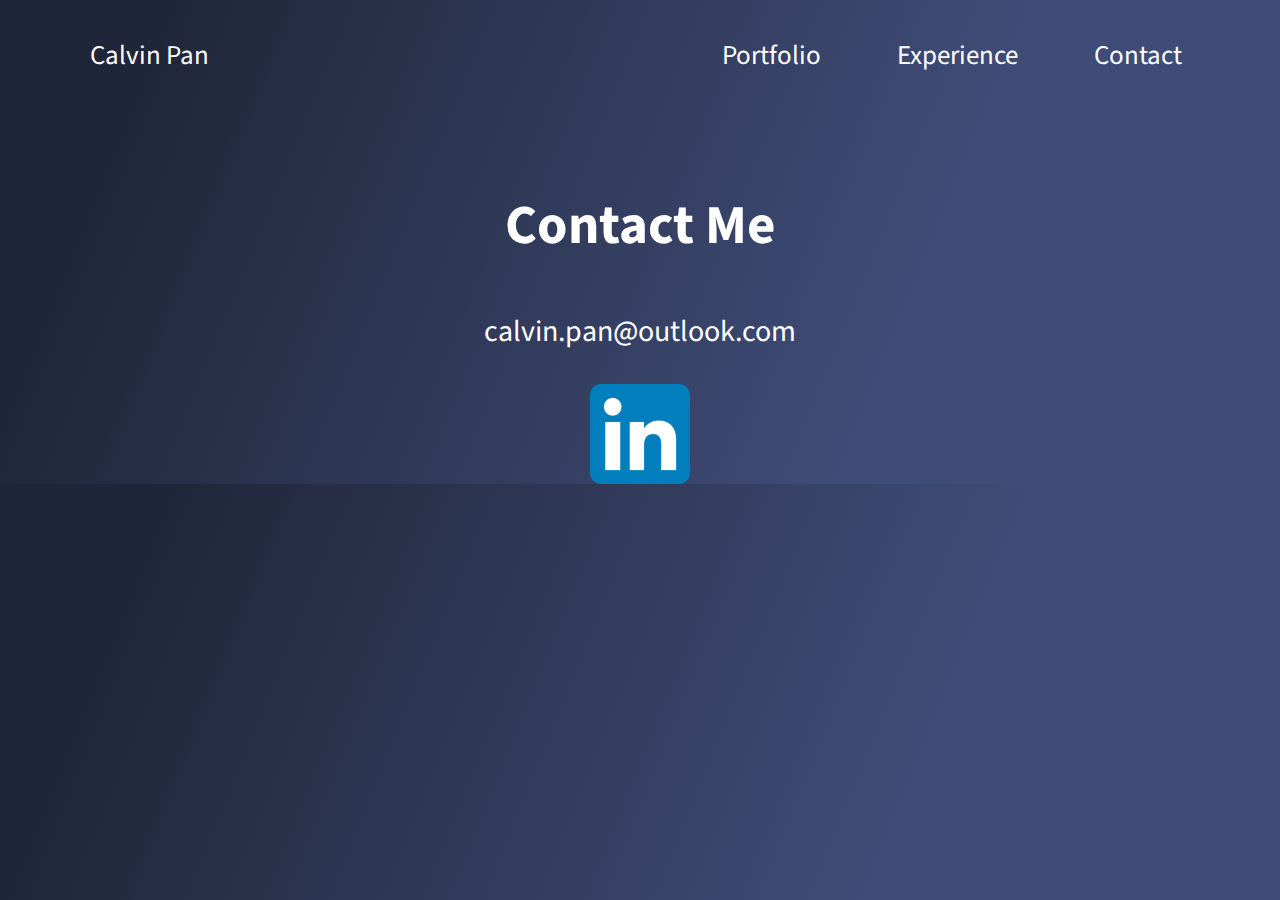
<file: contact.html>
<!doctype html>
<html lang="en">
  <head>
    <!-- Required meta tags -->
    <meta charset="utf-8">
    <meta name="viewport" content="width=device-width, initial-scale=1, shrink-to-fit=no">

    <!-- Bootstrap CSS -->
    <link rel="stylesheet" href="https://cdn.jsdelivr.net/npm/bootstrap@4.0.0/dist/css/bootstrap.min.css" integrity="sha384-Gn5384xqQ1aoWXA+058RXPxPg6fy4IWvTNh0E263XmFcJlSAwiGgFAW/dAiS6JXm" crossorigin="anonymous">
    <link rel="stylesheet" href="contact.css">
    
    <link rel="preconnect" href="https://fonts.googleapis.com">
    <link rel="preconnect" href="https://fonts.gstatic.com" crossorigin>
    <link href="https://fonts.googleapis.com/css2?family=Source+Sans+3&display=swap" rel="stylesheet">

    <title>Hello, world!</title>
  </head>
  <body>
     <nav class="navbar navbar-expand-lg navbar-light transparent-navbar">
        <a class="navbar-brand" href="index.html">Calvin Pan</a>
        <button class="navbar-toggler" type="button" data-toggle="collapse" data-target="#navbarNav" aria-controls="navbarNav" aria-expanded="false" aria-label="Toggle navigation">
            <span class="navbar-toggler-icon"></span>
        </button>
        <div class="collapse navbar-collapse" id="navbarNav">
            <ul class="navbar-nav ml-auto">
                <li class="nav-item">
                    <a class="nav-link" href="portfolio.html">Portfolio</a>
                </li>
                <li class="nav-item">
                    <a class="nav-link" href="experience.html">Experience</a>
                </li>
                <li class="nav-item">
                  <a class="nav-link" href="contact.html">Contact</a>
              </li>
            </ul>
        </div>
    </nav>


    <h1>Contact Me</h1>

    <p class="email">calvin.pan@outlook.com</p>

    <a href="https://www.linkedin.com/in/calvin-pan-54b19a209/">
        <img class="linkedin" src="images/linkedin.png">
    </a>

    <!-- Optional JavaScript -->
    <!-- jQuery first, then Popper.js, then Bootstrap JS -->
    <script src="https://code.jquery.com/jquery-3.2.1.slim.min.js" integrity="sha384-KJ3o2DKtIkvYIK3UENzmM7KCkRr/rE9/Qpg6aAZGJwFDMVNA/GpGFF93hXpG5KkN" crossorigin="anonymous"></script>
    <script src="https://cdn.jsdelivr.net/npm/popper.js@1.12.9/dist/umd/popper.min.js" integrity="sha384-ApNbgh9B+Y1QKtv3Rn7W3mgPxhU9K/ScQsAP7hUibX39j7fakFPskvXusvfa0b4Q" crossorigin="anonymous"></script>
    <script src="https://cdn.jsdelivr.net/npm/bootstrap@4.0.0/dist/js/bootstrap.min.js" integrity="sha384-JZR6Spejh4U02d8jOt6vLEHfe/JQGiRRSQQxSfFWpi1MquVdAyjUar5+76PVCmYl" crossorigin="anonymous"></script>
  </body>
</html>
</file>
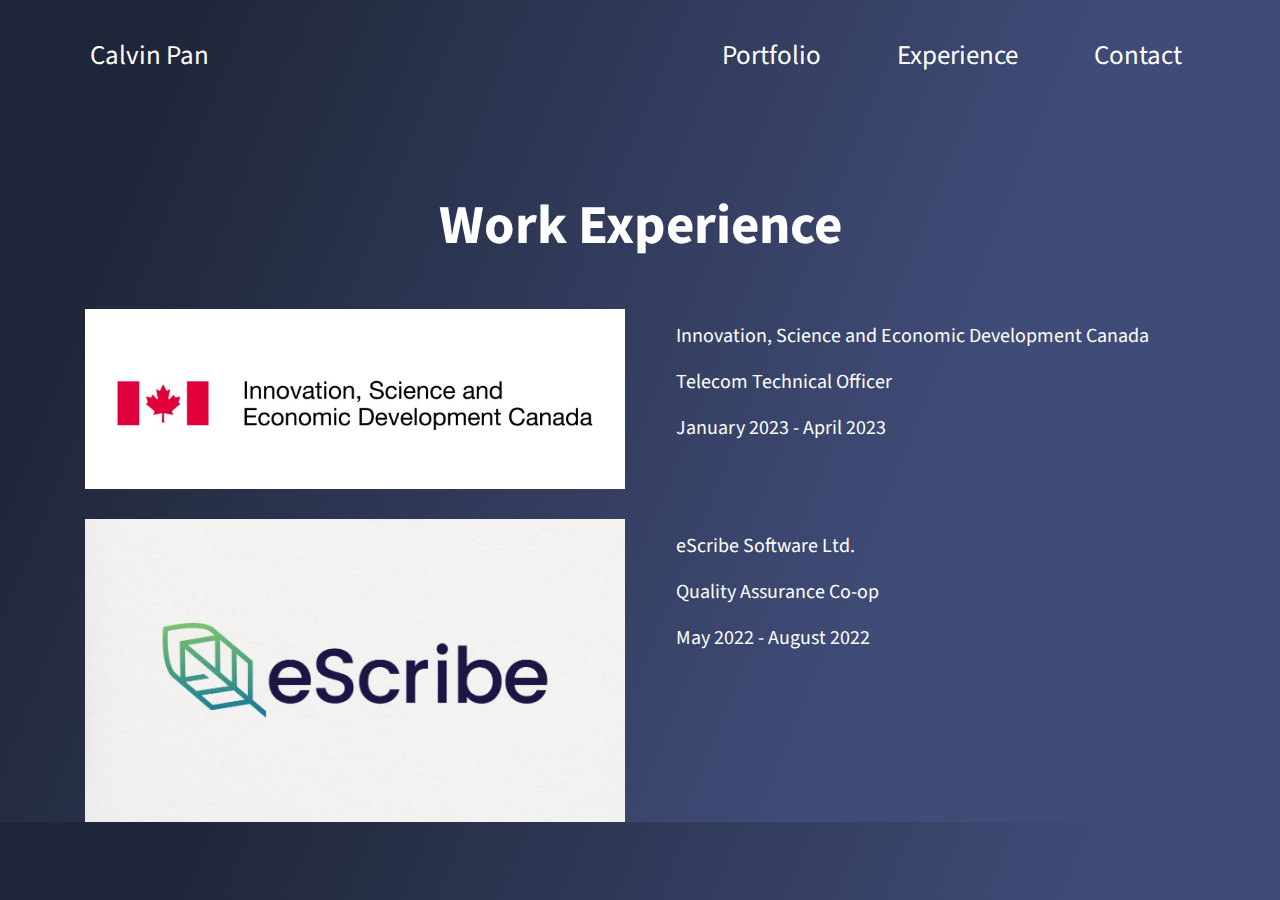
<file: experience.html>
<!doctype html>
<html lang="en">
  <head>
    <!-- Required meta tags -->
    <meta charset="utf-8">
    <meta name="viewport" content="width=device-width, initial-scale=1, shrink-to-fit=no">

    <!-- Bootstrap CSS -->
    <link rel="stylesheet" href="https://cdn.jsdelivr.net/npm/bootstrap@4.0.0/dist/css/bootstrap.min.css" integrity="sha384-Gn5384xqQ1aoWXA+058RXPxPg6fy4IWvTNh0E263XmFcJlSAwiGgFAW/dAiS6JXm" crossorigin="anonymous">
    <link rel="stylesheet" href="experience.css">
    
    <link rel="preconnect" href="https://fonts.googleapis.com">
    <link rel="preconnect" href="https://fonts.gstatic.com" crossorigin>
    <link href="https://fonts.googleapis.com/css2?family=Source+Sans+3&display=swap" rel="stylesheet">

    <title>Hello, world!</title>
  </head>
  <body>
    <nav class="navbar navbar-expand-lg navbar-light transparent-navbar">
        <a class="navbar-brand" href="index.html">Calvin Pan</a>
        <button class="navbar-toggler" type="button" data-toggle="collapse" data-target="#navbarNav" aria-controls="navbarNav" aria-expanded="false" aria-label="Toggle navigation">
            <span class="navbar-toggler-icon"></span>
        </button>
        <div class="collapse navbar-collapse" id="navbarNav">
            <ul class="navbar-nav ml-auto">
                <li class="nav-item">
                    <a class="nav-link" href="portfolio.html">Portfolio</a>
                </li>
                <li class="nav-item">
                    <a class="nav-link" href="experience.html">Experience</a>
                </li>
                <li class="nav-item">
                  <a class="nav-link" href="contact.html">Contact</a>
              </li>
            </ul>
        </div>
      </nav>
  

    <h1>
        Work Experience
    </h1>

    <div class="container">

        <div class="row bottom">

            <div class="col-md-6">
                <img src="images/ised.jpg" class="img-fluid" alt="Image">
            </div>

            <div>
                <div class="table-responsive">
                    <table class="table table-borderless">
                        <tr>
                            <td style="visibility: hidden;"></td>
                            <td>
                            <p class="company left-align">Innovation, Science and Economic Development Canada</p>
                            <p class="role">Telecom Technical Officer</p>
                            <p class="time">January 2023 - April 2023</p>
                            </td>
                        </tr>
                    </table>
                </div>
            </div>

        </div>

        <div class="row">

            <div class="col-md-6">
                    <img src="images/eScribe.jpg" class="img-fluid" alt="Image">
            </div>

            <div>
                <div class="table-responsive">
                    <table class="table table-borderless">
                        <tr>
                            <td style="visibility: hidden;"></td>
                            <td>
                            <p class="company left-align">eScribe Software Ltd.</p>
                            <p class="role">Quality Assurance Co-op</p>
                            <p class="time">May 2022 - August 2022 </p>
                            </td>
                        </tr>
                    </table>
                </div>
            </div>
        </div>

    </div>
    
    <!-- Optional JavaScript -->
    <!-- jQuery first, then Popper.js, then Bootstrap JS -->
    <script src="https://code.jquery.com/jquery-3.2.1.slim.min.js" integrity="sha384-KJ3o2DKtIkvYIK3UENzmM7KCkRr/rE9/Qpg6aAZGJwFDMVNA/GpGFF93hXpG5KkN" crossorigin="anonymous"></script>
    <script src="https://cdn.jsdelivr.net/npm/popper.js@1.12.9/dist/umd/popper.min.js" integrity="sha384-ApNbgh9B+Y1QKtv3Rn7W3mgPxhU9K/ScQsAP7hUibX39j7fakFPskvXusvfa0b4Q" crossorigin="anonymous"></script>
    <script src="https://cdn.jsdelivr.net/npm/bootstrap@4.0.0/dist/js/bootstrap.min.js" integrity="sha384-JZR6Spejh4U02d8jOt6vLEHfe/JQGiRRSQQxSfFWpi1MquVdAyjUar5+76PVCmYl" crossorigin="anonymous"></script>
  </body>
</html>
</file>
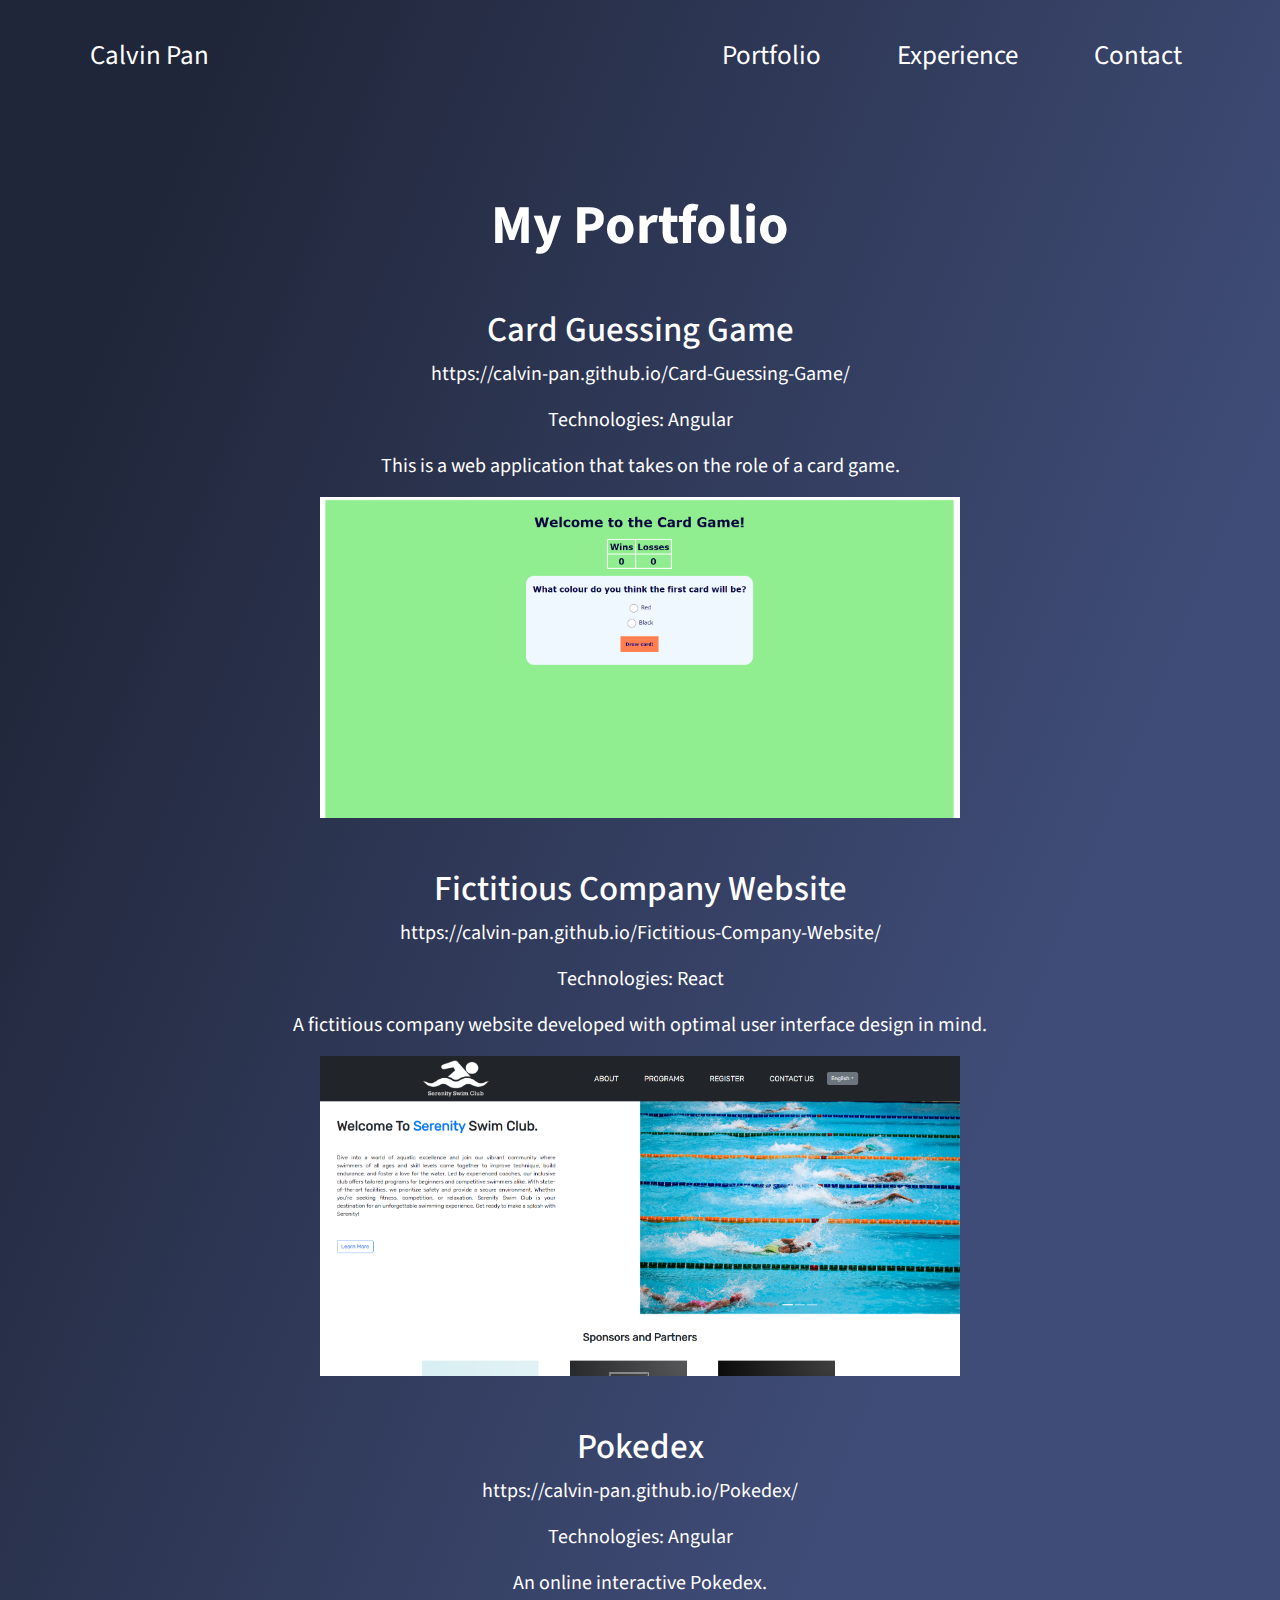
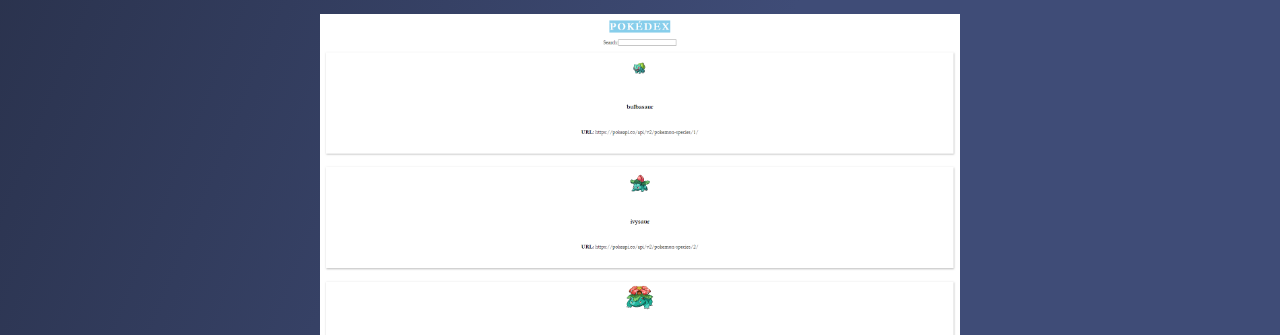
<file: portfolio.html>
<!doctype html>
<html lang="en">
  <head>
    <!-- Required meta tags -->
    <meta charset="utf-8">
    <meta name="viewport" content="width=device-width, initial-scale=1, shrink-to-fit=no">

    <!-- Bootstrap CSS -->
    <link rel="stylesheet" href="https://cdn.jsdelivr.net/npm/bootstrap@4.0.0/dist/css/bootstrap.min.css" integrity="sha384-Gn5384xqQ1aoWXA+058RXPxPg6fy4IWvTNh0E263XmFcJlSAwiGgFAW/dAiS6JXm" crossorigin="anonymous">
    <link rel="stylesheet" href="portfolio.css">
    
    <link rel="preconnect" href="https://fonts.googleapis.com">
    <link rel="preconnect" href="https://fonts.gstatic.com" crossorigin>
    <link href="https://fonts.googleapis.com/css2?family=Source+Sans+3&display=swap" rel="stylesheet">

    <title>My Portfolio</title>
  </head>
  <body>
    <nav class="navbar navbar-expand-lg navbar-light transparent-navbar">
        <a class="navbar-brand" href="index.html">Calvin Pan</a>
        <button class="navbar-toggler" type="button" data-toggle="collapse" data-target="#navbarNav" aria-controls="navbarNav" aria-expanded="false" aria-label="Toggle navigation">
            <span class="navbar-toggler-icon"></span>
        </button>
        <div class="collapse navbar-collapse" id="navbarNav">
            <ul class="navbar-nav ml-auto">
                <li class="nav-item">
                    <a class="nav-link" href="portfolio.html">Portfolio</a>
                </li>
                <li class="nav-item">
                    <a class="nav-link" href="experience.html">Experience</a>
                </li>
                <li class="nav-item">
                  <a class="nav-link" href="contact.html">Contact</a>
              </li>
            </ul>
        </div>
      </nav>
  

    <h1>My Portfolio</h1>
    <h2>Card Guessing Game</h2>
    <p class="link"><a href="https://calvin-pan.github.io/Card-Guessing-Game/" class="description">https://calvin-pan.github.io/Card-Guessing-Game/</a></p>
    <p class="description">Technologies: Angular</p>
    <p class="description">This is a web application that takes on the role of a card game.</p>
    <img src="images/projectone.png" class="img-fluid" alt="Image">

    <h2>Fictitious Company Website</h2>
    <p class="link"><a href="https://calvin-pan.github.io/Fictitious-Company-Website/" class="description">https://calvin-pan.github.io/Fictitious-Company-Website/</a></p>
    <p class="description">Technologies: React</p>
    <p class="description">A fictitious company website developed with optimal user interface design in mind.</p>
    <img src="images/projecttwo.png" class="img-fluid" alt="Image">

    <h2>Pokedex</h2>
    <p class="link"><a href="https://calvin-pan.github.io/Pokedex/" class="description">https://calvin-pan.github.io/Pokedex/</a></p>
    <p class="description">Technologies: Angular</p>
    <p class="description">An online interactive Pokedex.</p>
    <img src="images/projectthree.png" class="img-fluid" alt="Image">

    <!-- Optional JavaScript -->
    <!-- jQuery first, then Popper.js, then Bootstrap JS -->
    <script src="https://code.jquery.com/jquery-3.2.1.slim.min.js" integrity="sha384-KJ3o2DKtIkvYIK3UENzmM7KCkRr/rE9/Qpg6aAZGJwFDMVNA/GpGFF93hXpG5KkN" crossorigin="anonymous"></script>
    <script src="https://cdn.jsdelivr.net/npm/popper.js@1.12.9/dist/umd/popper.min.js" integrity="sha384-ApNbgh9B+Y1QKtv3Rn7W3mgPxhU9K/ScQsAP7hUibX39j7fakFPskvXusvfa0b4Q" crossorigin="anonymous"></script>
    <script src="https://cdn.jsdelivr.net/npm/bootstrap@4.0.0/dist/js/bootstrap.min.js" integrity="sha384-JZR6Spejh4U02d8jOt6vLEHfe/JQGiRRSQQxSfFWpi1MquVdAyjUar5+76PVCmYl" crossorigin="anonymous"></script>
  </body>
</html>
</file>
<file: contact.css>
body {
    background: linear-gradient(112.1deg, rgb(32, 38, 57) 11.4%, rgb(63, 76, 119) 70.2%);
    font-family: 'Source Sans 3', sans-serif;
}

.transparent-navbar {
    background-color: transparent;
    padding-left: 30px; /* Add margin to the left */
    padding-right: 30px; /* Add margin to the right */
}

.transparent-navbar .navbar-brand {
    color: white;
    font-size: 27px;
    margin-left: 60px;
    margin-top: 20px;
}

.transparent-navbar .navbar-nav .nav-link {
    color: white;
    margin-right: 60px; /* Add spacing to the right of the links */
    font-size: 27px;
    margin-top: 20px;
}

.email {
    color: white;
    text-align: center;
    font-size: 30px;
}

.linkedin {
    width: 100px;
    height: 100px;
    display: block;
    margin-left: auto;
    margin-right: auto;
    margin-top: 30px;
}

h1 {
    color: white;
    text-align: center;
    margin-top: 100px;
    font-size: 55px;
    font-weight: bold;
    margin-bottom: 50px;
}
</file>
<file: experience.css>
body {
    background: linear-gradient(112.1deg, rgb(32, 38, 57) 11.4%, rgb(63, 76, 119) 70.2%);
    font-family: 'Source Sans 3', sans-serif;

}

.transparent-navbar {
    background-color: transparent;
    padding-left: 30px; /* Add margin to the left */
    padding-right: 30px; /* Add margin to the right */
}

.transparent-navbar .navbar-brand {
    color: white;
    font-size: 27px;
    margin-left: 60px;
    margin-top: 20px;
}

.transparent-navbar .navbar-nav .nav-link {
    color: white;
    margin-right: 60px; /* Add spacing to the right of the links */
    font-size: 27px;
    margin-top: 20px;
}


h1 {
    color: white;
    text-align: center;
    margin-top: 100px;
    font-size: 55px;
    font-weight: bold;
    margin-bottom: 50px;
}

.table.table-borderless {
    border: none;
}
.table.table-borderless td {
    border: none;
}

td {
    color: white;
    font-size: 20px;
    text-align: left;
}

.left-align {
    text-align: left;
}

.bottom {
    margin-bottom: 30px;
}
</file>
<file: portfolio.css>
body {
    background: linear-gradient(112.1deg, rgb(32, 38, 57) 11.4%, rgb(63, 76, 119) 70.2%);
    font-family: 'Source Sans 3', sans-serif;

}

.transparent-navbar {
    background-color: transparent;
    padding-left: 30px; /* Add margin to the left */
    padding-right: 30px; /* Add margin to the right */
    
}

.transparent-navbar .navbar-brand {
    color: white;
    font-size: 27px;
    margin-left: 60px;
    margin-top: 20px;
}

.transparent-navbar .navbar-nav .nav-link {
    color: white;
    margin-right: 60px; /* Add spacing to the right of the links */
    font-size: 27px;
    margin-top: 20px;
}


h1 {
    color: white;
    text-align: center;
    margin-top: 100px;
    font-size: 55px;
    font-weight: bold;
}

h2 {
    color: white;
    text-align: center;
    font-size: 35px;
    margin-top: 50px;
}

.table.table-borderless {
    border: none;
}
.table.table-borderless td {
    border: none;
}

td {
    color: white;
    font-size: 20px;
    text-align: left;
}

.left-align {
    text-align: left;
}

img {
    width: 50%;
    height: 50%;
    display: block;
    margin-left: auto;
    margin-right: auto;
}

.description {
    color: white;
    text-align: center;
    font-size: 20px;
}

.link {
    text-align: center;
}
</file>
